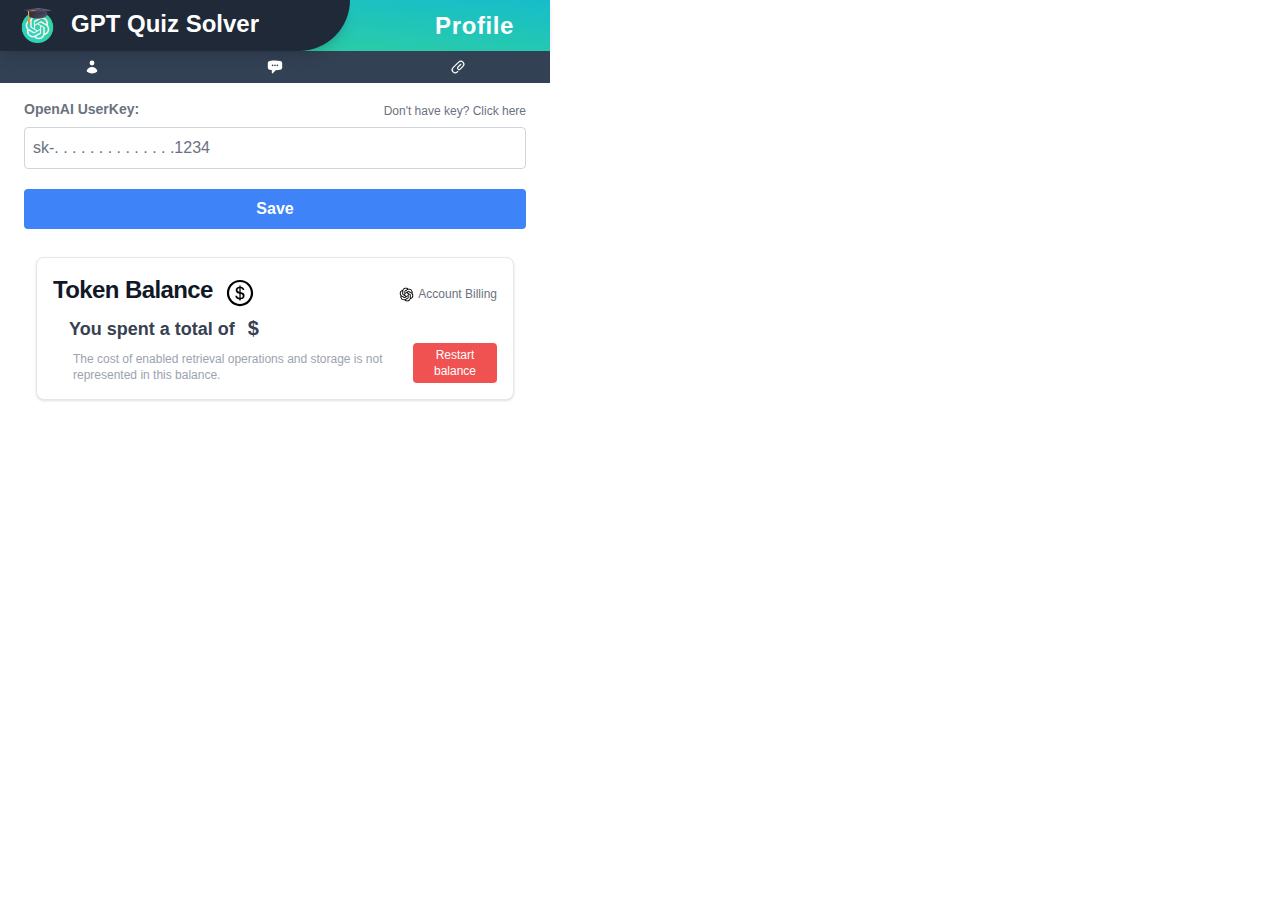
<file: index.html>
<!doctype html><html lang="en"><head><meta charset="utf-8"/><link rel="icon" href="/favicon.ico"/><meta name="viewport" content="width=device-width,initial-scale=1"/><meta name="theme-color" content="#000000"/><meta name="description" content="Web site created using create-react-app"/><link rel="manifest" href="/manifest.json"/><title>React App</title><script defer="defer" src="/static/js/main.9e69ec30.js"></script><link href="/static/css/main.9fbe91ab.css" rel="stylesheet"></head><body class="h-screen"><noscript>You need to enable JavaScript to run this app.</noscript><div id="root" class="h-full"></div></body></html>
</file>
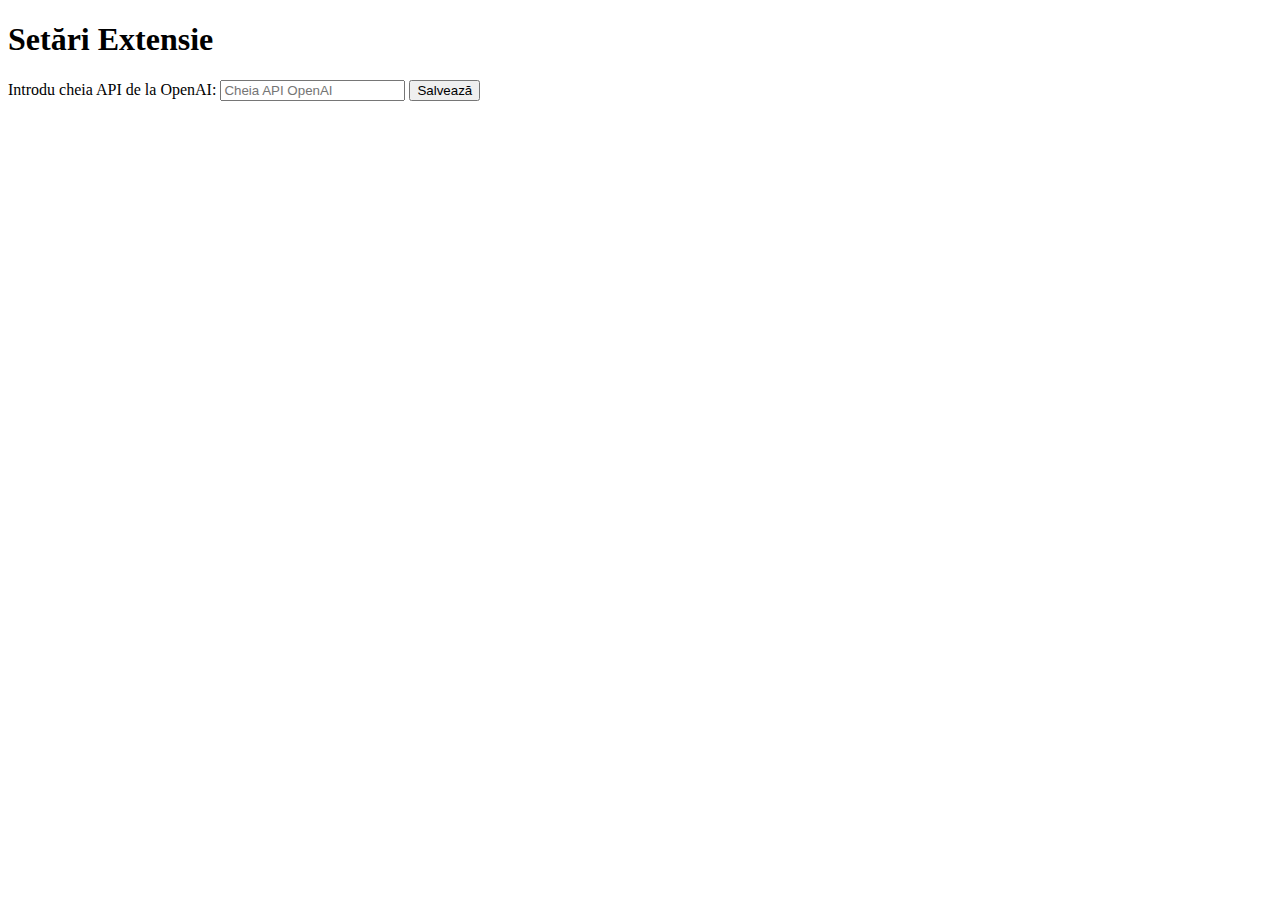
<file: options.html>
<!DOCTYPE html>
<html lang="ro">
<head>
  <meta charset="UTF-8">
  <title>Setări Extensie</title>
</head>
<body>
  <h1>Setări Extensie</h1>
  <label for="api-key">Introdu cheia API de la OpenAI:</label>
  <input type="text" id="api-key" placeholder="Cheia API OpenAI" />
  <button id="save-key">Salvează</button>

  <p id="status"></p>

  <script src="options.js"></script>
</body>
</html>
</file>
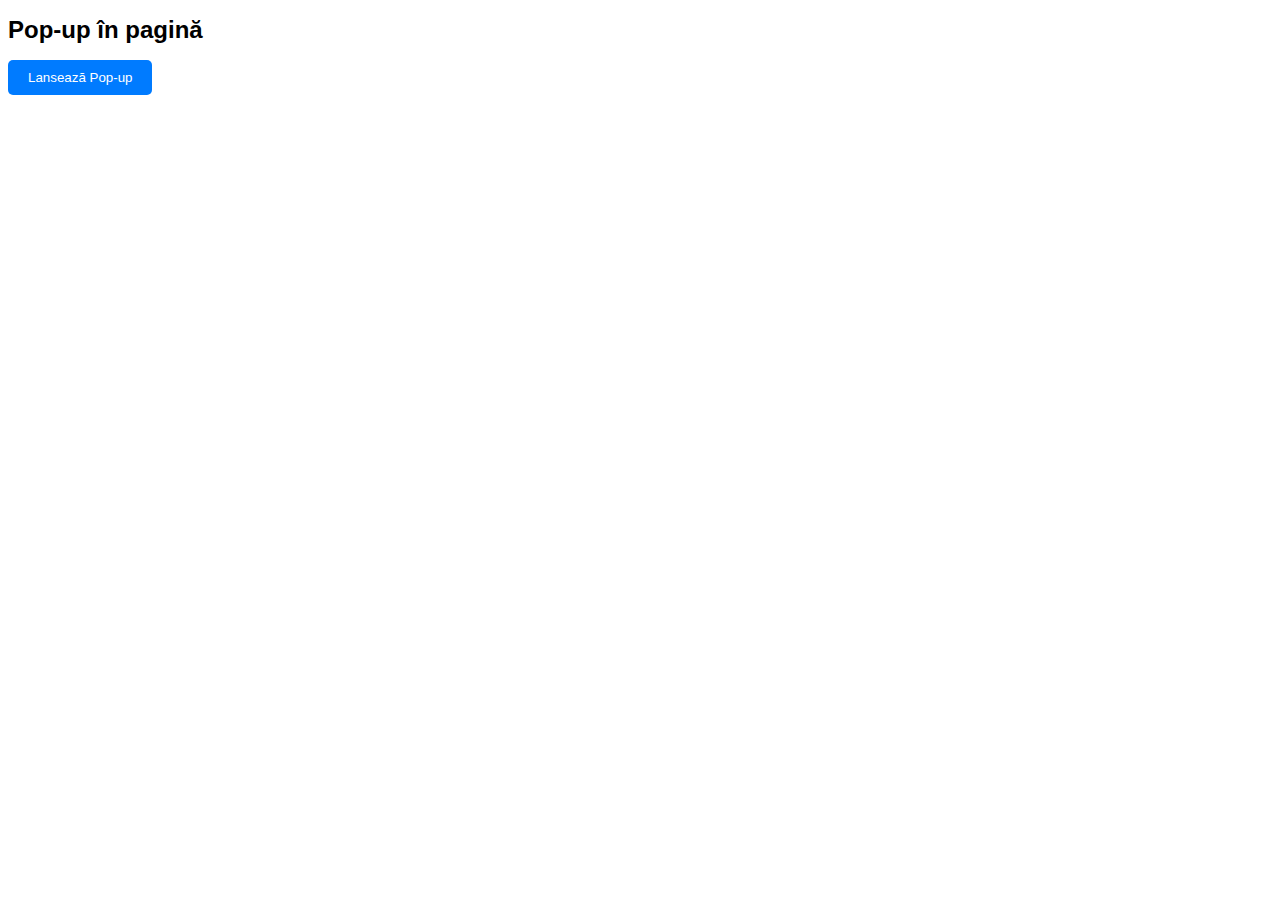
<file: popup.html>
<!DOCTYPE html>
<html lang="ro">
<head>
  <meta charset="UTF-8">
  <title>Extensie Pop-up</title>
  <style>
    body {
      font-family: Arial, sans-serif;
      font-size: 12px;
    }
    button {
      padding: 10px 20px;
      background-color: #007bff;
      color: white;
      border: none;
      border-radius: 5px;
      cursor: pointer;
    }
    button:hover {
      background-color: #0056b3;
    }
  </style>
</head>
<body>
  <h1>Pop-up în pagină</h1>
  <button id="launch-popup">Lansează Pop-up</button>

  <script>
    document.getElementById('launch-popup').addEventListener('click', () => {
      chrome.tabs.query({ active: true, currentWindow: true }, (tabs) => {
        chrome.scripting.executeScript({
          target: { tabId: tabs[0].id },
          function: () => {
            createPopup('Întrebare din popup', 'Răspuns din popup');
          }
        });
      });
    });
  </script>
</body>
</html>
</file>
<file: static/css/main.9fbe91ab.css>
/*
! tailwindcss v3.4.0 | MIT License | https://tailwindcss.com
*/*,:after,:before{border:0 solid #e5e7eb;box-sizing:border-box}:after,:before{--tw-content:""}:host,html{-webkit-text-size-adjust:100%;font-feature-settings:normal;-webkit-tap-highlight-color:transparent;font-family:ui-sans-serif,system-ui,sans-serif,Apple Color Emoji,Segoe UI Emoji,Segoe UI Symbol,Noto Color Emoji;font-variation-settings:normal;line-height:1.5;tab-size:4}body{line-height:inherit}hr{border-top-width:1px;color:inherit;height:0}abbr:where([title]){-webkit-text-decoration:underline dotted;text-decoration:underline dotted}h1,h2,h3,h4,h5,h6{font-size:inherit;font-weight:inherit}a{color:inherit;text-decoration:inherit}b,strong{font-weight:bolder}code,kbd,pre,samp{font-feature-settings:normal;font-family:ui-monospace,SFMono-Regular,Menlo,Monaco,Consolas,Liberation Mono,Courier New,monospace;font-size:1em;font-variation-settings:normal}small{font-size:80%}sub,sup{font-size:75%;line-height:0;position:relative;vertical-align:initial}sub{bottom:-.25em}sup{top:-.5em}table{border-collapse:collapse;border-color:inherit;text-indent:0}button,input,optgroup,select,textarea{font-feature-settings:inherit;color:inherit;font-family:inherit;font-size:100%;font-variation-settings:inherit;font-weight:inherit;line-height:inherit;margin:0;padding:0}button,select{text-transform:none}[type=button],[type=reset],[type=submit],button{-webkit-appearance:button;background-color:initial;background-image:none}:-moz-focusring{outline:auto}:-moz-ui-invalid{box-shadow:none}progress{vertical-align:initial}::-webkit-inner-spin-button,::-webkit-outer-spin-button{height:auto}[type=search]{-webkit-appearance:textfield;outline-offset:-2px}::-webkit-search-decoration{-webkit-appearance:none}::-webkit-file-upload-button{-webkit-appearance:button;font:inherit}summary{display:list-item}blockquote,dd,dl,figure,h1,h2,h3,h4,h5,h6,hr,p,pre{margin:0}fieldset{margin:0}fieldset,legend{padding:0}menu,ol,ul{list-style:none;margin:0;padding:0}dialog{padding:0}textarea{resize:vertical}input::placeholder,textarea::placeholder{color:#9ca3af}[role=button],button{cursor:pointer}:disabled{cursor:default}audio,canvas,embed,iframe,img,object,svg,video{display:block;vertical-align:middle}img,video{height:auto;max-width:100%}[hidden]{display:none}.tooltip-arrow,.tooltip-arrow:before{background:inherit;height:8px;position:absolute;width:8px}.tooltip-arrow{visibility:hidden}.tooltip-arrow:before{content:"";transform:rotate(45deg);visibility:visible}[data-tooltip-style^=light]+.tooltip>.tooltip-arrow:before{border-color:#e5e7eb;border-style:solid}[data-tooltip-style^=light]+.tooltip[data-popper-placement^=top]>.tooltip-arrow:before{border-bottom-width:1px;border-right-width:1px}[data-tooltip-style^=light]+.tooltip[data-popper-placement^=right]>.tooltip-arrow:before{border-bottom-width:1px;border-left-width:1px}[data-tooltip-style^=light]+.tooltip[data-popper-placement^=bottom]>.tooltip-arrow:before{border-left-width:1px;border-top-width:1px}[data-tooltip-style^=light]+.tooltip[data-popper-placement^=left]>.tooltip-arrow:before{border-right-width:1px;border-top-width:1px}.tooltip[data-popper-placement^=top]>.tooltip-arrow{bottom:-4px}.tooltip[data-popper-placement^=bottom]>.tooltip-arrow{top:-4px}.tooltip[data-popper-placement^=left]>.tooltip-arrow{right:-4px}.tooltip[data-popper-placement^=right]>.tooltip-arrow{left:-4px}.tooltip.invisible>.tooltip-arrow:before{visibility:hidden}[data-popper-arrow],[data-popper-arrow]:before{background:inherit;height:8px;position:absolute;width:8px}[data-popper-arrow]{visibility:hidden}[data-popper-arrow]:after,[data-popper-arrow]:before{content:"";transform:rotate(45deg);visibility:visible}[data-popper-arrow]:after{background:inherit;height:9px;position:absolute;width:9px}[role=tooltip]>[data-popper-arrow]:before{border-color:#e5e7eb;border-style:solid}.dark [role=tooltip]>[data-popper-arrow]:before{border-color:#4b5563;border-style:solid}[role=tooltip]>[data-popper-arrow]:after{border-color:#e5e7eb;border-style:solid}.dark [role=tooltip]>[data-popper-arrow]:after{border-color:#4b5563;border-style:solid}[data-popover][role=tooltip][data-popper-placement^=top]>[data-popper-arrow]:after,[data-popover][role=tooltip][data-popper-placement^=top]>[data-popper-arrow]:before{border-bottom-width:1px;border-right-width:1px}[data-popover][role=tooltip][data-popper-placement^=right]>[data-popper-arrow]:after,[data-popover][role=tooltip][data-popper-placement^=right]>[data-popper-arrow]:before{border-bottom-width:1px;border-left-width:1px}[data-popover][role=tooltip][data-popper-placement^=bottom]>[data-popper-arrow]:after,[data-popover][role=tooltip][data-popper-placement^=bottom]>[data-popper-arrow]:before{border-left-width:1px;border-top-width:1px}[data-popover][role=tooltip][data-popper-placement^=left]>[data-popper-arrow]:after,[data-popover][role=tooltip][data-popper-placement^=left]>[data-popper-arrow]:before{border-right-width:1px;border-top-width:1px}[data-popover][role=tooltip][data-popper-placement^=top]>[data-popper-arrow]{bottom:-5px}[data-popover][role=tooltip][data-popper-placement^=bottom]>[data-popper-arrow]{top:-5px}[data-popover][role=tooltip][data-popper-placement^=left]>[data-popper-arrow]{right:-5px}[data-popover][role=tooltip][data-popper-placement^=right]>[data-popper-arrow]{left:-5px}[role=tooltip].invisible>[data-popper-arrow]:after,[role=tooltip].invisible>[data-popper-arrow]:before{visibility:hidden}[multiple],[type=date],[type=datetime-local],[type=email],[type=month],[type=number],[type=password],[type=search],[type=tel],[type=text],[type=time],[type=url],[type=week],select,textarea{--tw-shadow:0 0 #0000;-webkit-appearance:none;appearance:none;background-color:#fff;border-color:#6b7280;border-radius:0;border-width:1px;font-size:1rem;line-height:1.5rem;padding:.5rem .75rem}[multiple]:focus,[type=date]:focus,[type=datetime-local]:focus,[type=email]:focus,[type=month]:focus,[type=number]:focus,[type=password]:focus,[type=search]:focus,[type=tel]:focus,[type=text]:focus,[type=time]:focus,[type=url]:focus,[type=week]:focus,select:focus,textarea:focus{--tw-ring-inset:var(--tw-empty,/*!*/ /*!*/);--tw-ring-offset-width:0px;--tw-ring-offset-color:#fff;--tw-ring-color:#1c64f2;--tw-ring-offset-shadow:var(--tw-ring-inset) 0 0 0 var(--tw-ring-offset-width) var(--tw-ring-offset-color);--tw-ring-shadow:var(--tw-ring-inset) 0 0 0 calc(1px + var(--tw-ring-offset-width)) var(--tw-ring-color);border-color:#1c64f2;box-shadow:var(--tw-ring-offset-shadow),var(--tw-ring-shadow),var(--tw-shadow);outline:2px solid #0000;outline-offset:2px}input::placeholder,textarea::placeholder{color:#6b7280;opacity:1}::-webkit-datetime-edit-fields-wrapper{padding:0}::-webkit-date-and-time-value{min-height:1.5em}select:not([size]){background-image:url("data:image/svg+xml;charset=utf-8,%3Csvg aria-hidden='true' xmlns='http://www.w3.org/2000/svg' fill='none' viewBox='0 0 10 6'%3E%3Cpath stroke='%236B7280' stroke-linecap='round' stroke-linejoin='round' stroke-width='2' d='m1 1 4 4 4-4'/%3E%3C/svg%3E");background-position:right .75rem center;background-repeat:no-repeat;background-size:.75em .75em;padding-right:2.5rem;-webkit-print-color-adjust:exact;print-color-adjust:exact}:is([dir=rtl]) select:not([size]){background-position:left .75rem center;padding-left:0;padding-right:.75rem}[multiple]{background-image:none;background-position:0 0;background-repeat:repeat;background-size:initial;padding-right:.75rem;-webkit-print-color-adjust:inherit;print-color-adjust:inherit}[type=checkbox],[type=radio]{--tw-shadow:0 0 #0000;-webkit-appearance:none;appearance:none;background-color:#fff;background-origin:border-box;border-color:#6b7280;border-width:1px;color:#1c64f2;display:inline-block;flex-shrink:0;height:1rem;padding:0;-webkit-print-color-adjust:exact;print-color-adjust:exact;-webkit-user-select:none;user-select:none;vertical-align:middle;width:1rem}[type=checkbox]{border-radius:0}[type=radio]{border-radius:100%}[type=checkbox]:focus,[type=radio]:focus{--tw-ring-inset:var(--tw-empty,/*!*/ /*!*/);--tw-ring-offset-width:2px;--tw-ring-offset-color:#fff;--tw-ring-color:#1c64f2;--tw-ring-offset-shadow:var(--tw-ring-inset) 0 0 0 var(--tw-ring-offset-width) var(--tw-ring-offset-color);--tw-ring-shadow:var(--tw-ring-inset) 0 0 0 calc(2px + var(--tw-ring-offset-width)) var(--tw-ring-color);box-shadow:var(--tw-ring-offset-shadow),var(--tw-ring-shadow),var(--tw-shadow);outline:2px solid #0000;outline-offset:2px}.dark [type=checkbox]:checked,.dark [type=radio]:checked,[type=checkbox]:checked,[type=radio]:checked{background-color:currentColor;background-position:50%;background-repeat:no-repeat;background-size:.55em .55em;border-color:#0000}[type=checkbox]:checked{background-image:url("data:image/svg+xml;charset=utf-8,%3Csvg aria-hidden='true' xmlns='http://www.w3.org/2000/svg' fill='none' viewBox='0 0 16 12'%3E%3Cpath stroke='%23fff' stroke-linecap='round' stroke-linejoin='round' stroke-width='3' d='M1 5.917 5.724 10.5 15 1.5'/%3E%3C/svg%3E");background-repeat:no-repeat;background-size:.55em .55em;-webkit-print-color-adjust:exact;print-color-adjust:exact}.dark [type=radio]:checked,[type=radio]:checked{background-image:url("data:image/svg+xml;charset=utf-8,%3Csvg viewBox='0 0 16 16' fill='%23fff' xmlns='http://www.w3.org/2000/svg'%3E%3Ccircle cx='8' cy='8' r='3'/%3E%3C/svg%3E");background-size:1em 1em}[type=checkbox]:indeterminate{background-image:url("data:image/svg+xml;charset=utf-8,%3Csvg aria-hidden='true' xmlns='http://www.w3.org/2000/svg' fill='none' viewBox='0 0 16 12'%3E%3Cpath stroke='%23fff' stroke-linecap='round' stroke-linejoin='round' stroke-width='3' d='M1 5.917 5.724 10.5 15 1.5'/%3E%3C/svg%3E");background-position:50%;background-repeat:no-repeat;background-size:.55em .55em;-webkit-print-color-adjust:exact;print-color-adjust:exact}[type=checkbox]:indeterminate,[type=checkbox]:indeterminate:focus,[type=checkbox]:indeterminate:hover{background-color:currentColor;border-color:#0000}[type=file]{background:#0000 none repeat 0 0/auto auto padding-box border-box scroll;background:initial;border-color:inherit;border-radius:0;border-width:0;font-size:inherit;line-height:inherit;padding:0}[type=file]:focus{outline:1px auto inherit}input[type=file]::-webkit-file-upload-button{background:#1f2937;border:0;color:#fff;cursor:pointer;font-size:.875rem;font-weight:500;margin-inline-end:1rem;margin-inline-start:-1rem;padding:.625rem 1rem .625rem 2rem}input[type=file]::file-selector-button{background:#1f2937;border:0;color:#fff;cursor:pointer;font-size:.875rem;font-weight:500;margin-inline-end:1rem;margin-inline-start:-1rem;padding:.625rem 1rem .625rem 2rem}input[type=file]::-webkit-file-upload-button:hover{background:#374151}input[type=file]::file-selector-button:hover{background:#374151}:is([dir=rtl]) input[type=file]::-webkit-file-upload-button{padding-left:1rem;padding-right:2rem}:is([dir=rtl]) input[type=file]::file-selector-button{padding-left:1rem;padding-right:2rem}.dark input[type=file]::-webkit-file-upload-button{background:#4b5563;color:#fff}.dark input[type=file]::file-selector-button{background:#4b5563;color:#fff}.dark input[type=file]::-webkit-file-upload-button:hover{background:#6b7280}.dark input[type=file]::file-selector-button:hover{background:#6b7280}input[type=range]::-webkit-slider-thumb{appearance:none;-moz-appearance:none;-webkit-appearance:none;background:#1c64f2;border:0;border-radius:9999px;cursor:pointer;height:1.25rem;width:1.25rem}input[type=range]:disabled::-webkit-slider-thumb{background:#9ca3af}.dark input[type=range]:disabled::-webkit-slider-thumb{background:#6b7280}input[type=range]:focus::-webkit-slider-thumb{--tw-ring-offset-shadow:var(--tw-ring-inset) 0 0 0 var(--tw-ring-offset-width) var(--tw-ring-offset-color);--tw-ring-shadow:var(--tw-ring-inset) 0 0 0 calc(4px + var(--tw-ring-offset-width)) var(--tw-ring-color);--tw-ring-opacity:1px;--tw-ring-color:rgb(164 202 254/var(--tw-ring-opacity));box-shadow:var(--tw-ring-offset-shadow),var(--tw-ring-shadow),0 0 #0000;box-shadow:var(--tw-ring-offset-shadow),var(--tw-ring-shadow),var(--tw-shadow,0 0 #0000);outline:2px solid #0000;outline-offset:2px}input[type=range]::-moz-range-thumb{appearance:none;-moz-appearance:none;-webkit-appearance:none;background:#1c64f2;border:0;border-radius:9999px;cursor:pointer;height:1.25rem;width:1.25rem}input[type=range]:disabled::-moz-range-thumb{background:#9ca3af}.dark input[type=range]:disabled::-moz-range-thumb{background:#6b7280}input[type=range]::-moz-range-progress{background:#3f83f8}input[type=range]::-ms-fill-lower{background:#3f83f8}.toggle-bg:after{background:#fff;border-color:#d1d5db;border-radius:9999px;border-width:1px;box-shadow:var(--tw-ring-inset) 0 0 0 calc(var(--tw-ring-offset-width)) var(--tw-ring-color);content:"";height:1.25rem;left:.125rem;position:absolute;top:.125rem;transition-duration:.15s;transition-property:background-color,border-color,color,fill,stroke,opacity,box-shadow,transform,filter,backdrop-filter,-webkit-backdrop-filter;width:1.25rem}input:checked+.toggle-bg:after{border-color:#fff;transform:translateX(100%)}input:checked+.toggle-bg{background:#1c64f2;border-color:#1c64f2}*,:after,:before{--tw-border-spacing-x:0;--tw-border-spacing-y:0;--tw-translate-x:0;--tw-translate-y:0;--tw-rotate:0;--tw-skew-x:0;--tw-skew-y:0;--tw-scale-x:1;--tw-scale-y:1;--tw-pan-x: ;--tw-pan-y: ;--tw-pinch-zoom: ;--tw-scroll-snap-strictness:proximity;--tw-gradient-from-position: ;--tw-gradient-via-position: ;--tw-gradient-to-position: ;--tw-ordinal: ;--tw-slashed-zero: ;--tw-numeric-figure: ;--tw-numeric-spacing: ;--tw-numeric-fraction: ;--tw-ring-inset: ;--tw-ring-offset-width:0px;--tw-ring-offset-color:#fff;--tw-ring-color:#3f83f880;--tw-ring-offset-shadow:0 0 #0000;--tw-ring-shadow:0 0 #0000;--tw-shadow:0 0 #0000;--tw-shadow-colored:0 0 #0000;--tw-blur: ;--tw-brightness: ;--tw-contrast: ;--tw-grayscale: ;--tw-hue-rotate: ;--tw-invert: ;--tw-saturate: ;--tw-sepia: ;--tw-drop-shadow: ;--tw-backdrop-blur: ;--tw-backdrop-brightness: ;--tw-backdrop-contrast: ;--tw-backdrop-grayscale: ;--tw-backdrop-hue-rotate: ;--tw-backdrop-invert: ;--tw-backdrop-opacity: ;--tw-backdrop-saturate: ;--tw-backdrop-sepia: }::backdrop{--tw-border-spacing-x:0;--tw-border-spacing-y:0;--tw-translate-x:0;--tw-translate-y:0;--tw-rotate:0;--tw-skew-x:0;--tw-skew-y:0;--tw-scale-x:1;--tw-scale-y:1;--tw-pan-x: ;--tw-pan-y: ;--tw-pinch-zoom: ;--tw-scroll-snap-strictness:proximity;--tw-gradient-from-position: ;--tw-gradient-via-position: ;--tw-gradient-to-position: ;--tw-ordinal: ;--tw-slashed-zero: ;--tw-numeric-figure: ;--tw-numeric-spacing: ;--tw-numeric-fraction: ;--tw-ring-inset: ;--tw-ring-offset-width:0px;--tw-ring-offset-color:#fff;--tw-ring-color:#3f83f880;--tw-ring-offset-shadow:0 0 #0000;--tw-ring-shadow:0 0 #0000;--tw-shadow:0 0 #0000;--tw-shadow-colored:0 0 #0000;--tw-blur: ;--tw-brightness: ;--tw-contrast: ;--tw-grayscale: ;--tw-hue-rotate: ;--tw-invert: ;--tw-saturate: ;--tw-sepia: ;--tw-drop-shadow: ;--tw-backdrop-blur: ;--tw-backdrop-brightness: ;--tw-backdrop-contrast: ;--tw-backdrop-grayscale: ;--tw-backdrop-hue-rotate: ;--tw-backdrop-invert: ;--tw-backdrop-opacity: ;--tw-backdrop-saturate: ;--tw-backdrop-sepia: }.container{width:100%}@media (min-width:640px){.container{max-width:640px}}@media (min-width:768px){.container{max-width:768px}}@media (min-width:1024px){.container{max-width:1024px}}@media (min-width:1280px){.container{max-width:1280px}}@media (min-width:1536px){.container{max-width:1536px}}.sr-only{clip:rect(0,0,0,0);border-width:0;height:1px;margin:-1px;overflow:hidden;padding:0;position:absolute;white-space:nowrap;width:1px}.visible{visibility:visible}.invisible{visibility:hidden}.collapse{visibility:collapse}.static{position:static}.fixed{position:fixed}.absolute{position:absolute}.relative{position:relative}.inset-0{inset:0}.bottom-0{bottom:0}.bottom-\[60px\]{bottom:60px}.left-0{left:0}.right-0{right:0}.top-0{top:0}.z-10{z-index:10}.z-20{z-index:20}.z-30{z-index:30}.z-40{z-index:40}.z-50{z-index:50}.m-1{margin:.25rem}.m-4{margin:1rem}.mx-1{margin-left:.25rem;margin-right:.25rem}.mx-2{margin-left:.5rem;margin-right:.5rem}.mx-3{margin-left:.75rem;margin-right:.75rem}.mx-4{margin-left:1rem;margin-right:1rem}.mx-5{margin-left:1.25rem;margin-right:1.25rem}.mx-9{margin-left:2.25rem;margin-right:2.25rem}.mx-auto{margin-left:auto;margin-right:auto}.my-2{margin-bottom:.5rem;margin-top:.5rem}.my-3{margin-bottom:.75rem;margin-top:.75rem}.my-4{margin-bottom:1rem;margin-top:1rem}.mb-1{margin-bottom:.25rem}.mb-2{margin-bottom:.5rem}.mb-\[50px\]{margin-bottom:50px}.mb-auto{margin-bottom:auto}.ml-1{margin-left:.25rem}.ml-2{margin-left:.5rem}.ml-3{margin-left:.75rem}.ml-4{margin-left:1rem}.ml-5{margin-left:1.25rem}.ml-8{margin-left:2rem}.ml-auto{margin-left:auto}.mr-1{margin-right:.25rem}.mr-10{margin-right:2.5rem}.mr-3{margin-right:.75rem}.mr-5{margin-right:1.25rem}.mr-9{margin-right:2.25rem}.ms-2{margin-inline-start:.5rem}.mt-1{margin-top:.25rem}.mt-2{margin-top:.5rem}.mt-3{margin-top:.75rem}.mt-4{margin-top:1rem}.mt-5{margin-top:1.25rem}.mt-\[-4px\]{margin-top:-4px}.mt-\[-5px\]{margin-top:-5px}.mt-\[-8px\]{margin-top:-8px}.mt-auto{margin-top:auto}.block{display:block}.inline-block{display:inline-block}.inline{display:inline}.flex{display:flex}.table{display:table}.grid{display:grid}.hidden{display:none}.h-1{height:.25rem}.h-14{height:3.5rem}.h-4{height:1rem}.h-6{height:1.5rem}.h-8{height:2rem}.h-9{height:2.25rem}.h-\[50px\]{height:50px}.h-full{height:100%}.h-screen{height:100vh}.max-h-10{max-height:2.5rem}.w-1{width:.25rem}.w-1\/2{width:50%}.w-1\/3{width:33.333333%}.w-2\/3{width:66.666667%}.w-24{width:6rem}.w-4{width:1rem}.w-6{width:1.5rem}.w-64{width:16rem}.w-\[140\]{width:140}.w-\[200px\]{width:200px}.w-\[300px\]{width:300px}.w-\[320px\]{width:320px}.w-\[350px\]{width:350px}.w-\[400\]{width:400}.w-full{width:100%}.max-w-\[200px\]{max-width:200px}.max-w-\[400px\]{max-width:400px}.flex-1{flex:1 1}.flex-shrink{flex-shrink:1}.-translate-x-full{--tw-translate-x:-100%}.-translate-x-full,.-translate-y-full{transform:translate(var(--tw-translate-x),var(--tw-translate-y)) rotate(var(--tw-rotate)) skewX(var(--tw-skew-x)) skewY(var(--tw-skew-y)) scaleX(var(--tw-scale-x)) scaleY(var(--tw-scale-y))}.-translate-y-full{--tw-translate-y:-100%}.translate-x-0{--tw-translate-x:0px}.translate-x-0,.translate-x-full{transform:translate(var(--tw-translate-x),var(--tw-translate-y)) rotate(var(--tw-rotate)) skewX(var(--tw-skew-x)) skewY(var(--tw-skew-y)) scaleX(var(--tw-scale-x)) scaleY(var(--tw-scale-y))}.translate-x-full{--tw-translate-x:100%}.translate-y-full{--tw-translate-y:100%}.rotate-180,.translate-y-full{transform:translate(var(--tw-translate-x),var(--tw-translate-y)) rotate(var(--tw-rotate)) skewX(var(--tw-skew-x)) skewY(var(--tw-skew-y)) scaleX(var(--tw-scale-x)) scaleY(var(--tw-scale-y))}.rotate-180{--tw-rotate:180deg}.scale-100{--tw-scale-x:1;--tw-scale-y:1}.scale-100,.transform{transform:translate(var(--tw-translate-x),var(--tw-translate-y)) rotate(var(--tw-rotate)) skewX(var(--tw-skew-x)) skewY(var(--tw-skew-y)) scaleX(var(--tw-scale-x)) scaleY(var(--tw-scale-y))}.transform-none{transform:none}@keyframes spin{to{transform:rotate(1turn)}}.animate-spin{animation:spin 1s linear infinite}.cursor-default{cursor:default}.cursor-not-allowed{cursor:not-allowed}.cursor-pointer{cursor:pointer}.resize{resize:both}.appearance-none{-webkit-appearance:none;appearance:none}.grid-cols-4{grid-template-columns:repeat(4,minmax(0,1fr))}.grid-cols-7{grid-template-columns:repeat(7,minmax(0,1fr))}.flex-col{flex-direction:column}.items-start{align-items:flex-start}.items-end{align-items:flex-end}.items-center{align-items:center}.justify-start{justify-content:flex-start}.justify-end{justify-content:flex-end}.justify-center{justify-content:center}.justify-between{justify-content:space-between}.space-x-2>:not([hidden])~:not([hidden]){--tw-space-x-reverse:0;margin-left:calc(.5rem*(1 - var(--tw-space-x-reverse)));margin-right:calc(.5rem*var(--tw-space-x-reverse))}.overflow-hidden{overflow:hidden}.overflow-ellipsis{text-overflow:ellipsis}.whitespace-nowrap{white-space:nowrap}.rounded{border-radius:.25rem}.rounded-full{border-radius:9999px}.rounded-lg{border-radius:.5rem}.rounded-b-\[0px\]{border-bottom-left-radius:0;border-bottom-right-radius:0}.rounded-e-lg{border-end-end-radius:.5rem;border-start-end-radius:.5rem}.rounded-l-lg{border-bottom-left-radius:.5rem;border-top-left-radius:.5rem}.rounded-r-lg{border-bottom-right-radius:.5rem;border-top-right-radius:.5rem}.rounded-s-lg{border-end-start-radius:.5rem;border-start-start-radius:.5rem}.rounded-bl-\[0px\]{border-bottom-left-radius:0}.rounded-br-full{border-bottom-right-radius:9999px}.border{border-width:1px}.border-0{border-width:0}.border-blue-500{--tw-border-opacity:1;border-color:rgb(63 131 248/var(--tw-border-opacity))}.border-blue-600{--tw-border-opacity:1;border-color:rgb(28 100 242/var(--tw-border-opacity))}.border-blue-700{--tw-border-opacity:1;border-color:rgb(26 86 219/var(--tw-border-opacity))}.border-gray-100{--tw-border-opacity:1;border-color:rgb(243 244 246/var(--tw-border-opacity))}.border-gray-200{--tw-border-opacity:1;border-color:rgb(229 231 235/var(--tw-border-opacity))}.border-gray-300{--tw-border-opacity:1;border-color:rgb(209 213 219/var(--tw-border-opacity))}.border-gray-500{--tw-border-opacity:1;border-color:rgb(107 114 128/var(--tw-border-opacity))}.bg-blue-500{--tw-bg-opacity:1;background-color:rgb(63 131 248/var(--tw-bg-opacity))}.bg-blue-700{--tw-bg-opacity:1;background-color:rgb(26 86 219/var(--tw-bg-opacity))}.bg-gray-100{--tw-bg-opacity:1;background-color:rgb(243 244 246/var(--tw-bg-opacity))}.bg-gray-200{--tw-bg-opacity:1;background-color:rgb(229 231 235/var(--tw-bg-opacity))}.bg-gray-700{--tw-bg-opacity:1;background-color:rgb(55 65 81/var(--tw-bg-opacity))}.bg-gray-800{--tw-bg-opacity:1;background-color:rgb(31 41 55/var(--tw-bg-opacity))}.bg-gray-900\/50{background-color:#11182780}.bg-red-500{--tw-bg-opacity:1;background-color:rgb(240 82 82/var(--tw-bg-opacity))}.bg-slate-700{--tw-bg-opacity:1;background-color:rgb(51 65 85/var(--tw-bg-opacity))}.bg-white{--tw-bg-opacity:1;background-color:rgb(255 255 255/var(--tw-bg-opacity))}.bg-white\/50{background-color:#ffffff80}.bg-gradient-to-tr{background-image:linear-gradient(to top right,var(--tw-gradient-stops))}.from-emerald-400{--tw-gradient-from:#34d399 var(--tw-gradient-from-position);--tw-gradient-to:#34d39900 var(--tw-gradient-to-position);--tw-gradient-stops:var(--tw-gradient-from),var(--tw-gradient-to)}.from-slate-600{--tw-gradient-from:#475569 var(--tw-gradient-from-position);--tw-gradient-to:#47556900 var(--tw-gradient-to-position);--tw-gradient-stops:var(--tw-gradient-from),var(--tw-gradient-to)}.to-slate-600{--tw-gradient-to:#475569 var(--tw-gradient-to-position)}.to-teal-400{--tw-gradient-to:#16bdca var(--tw-gradient-to-position)}.fill-blue-600{fill:#1c64f2}.p-1{padding:.25rem}.p-2{padding:.5rem}.p-2\.5{padding:.625rem}.p-3{padding:.75rem}.p-4{padding:1rem}.px-10{padding-left:2.5rem;padding-right:2.5rem}.px-2{padding-left:.5rem;padding-right:.5rem}.px-4{padding-left:1rem;padding-right:1rem}.px-5{padding-left:1.25rem;padding-right:1.25rem}.px-6{padding-left:1.5rem;padding-right:1.5rem}.py-2{padding-bottom:.5rem;padding-top:.5rem}.py-2\.5{padding-bottom:.625rem;padding-top:.625rem}.py-3{padding-bottom:.75rem;padding-top:.75rem}.py-4{padding-bottom:1rem;padding-top:1rem}.pl-3{padding-left:.75rem}.pr-8{padding-right:2rem}.ps-4{padding-inline-start:1rem}.pt-2{padding-top:.5rem}.text-center{text-align:center}.text-justify{text-align:justify}.text-2xl{font-size:1.5rem;line-height:2rem}.text-base{font-size:1rem;line-height:1.5rem}.text-lg{font-size:1.125rem;line-height:1.75rem}.text-sm{font-size:.875rem;line-height:1.25rem}.text-xl{font-size:1.25rem;line-height:1.75rem}.text-xs{font-size:.75rem;line-height:1rem}.font-bold{font-weight:700}.font-medium{font-weight:500}.font-normal{font-weight:400}.font-semibold{font-weight:600}.leading-6{line-height:1.5rem}.leading-8{line-height:2rem}.leading-9{line-height:2.25rem}.leading-tight{line-height:1.25}.tracking-tight{letter-spacing:-.025em}.tracking-wide{letter-spacing:.025em}.text-blue-400{--tw-text-opacity:1;color:rgb(118 169 250/var(--tw-text-opacity))}.text-blue-500{--tw-text-opacity:1;color:rgb(63 131 248/var(--tw-text-opacity))}.text-blue-600{--tw-text-opacity:1;color:rgb(28 100 242/var(--tw-text-opacity))}.text-gray-400{--tw-text-opacity:1;color:rgb(156 163 175/var(--tw-text-opacity))}.text-gray-500{--tw-text-opacity:1;color:rgb(107 114 128/var(--tw-text-opacity))}.text-gray-700{--tw-text-opacity:1;color:rgb(55 65 81/var(--tw-text-opacity))}.text-gray-800{--tw-text-opacity:1;color:rgb(31 41 55/var(--tw-text-opacity))}.text-gray-900{--tw-text-opacity:1;color:rgb(17 24 39/var(--tw-text-opacity))}.text-green-400{--tw-text-opacity:1;color:rgb(49 196 141/var(--tw-text-opacity))}.text-white{--tw-text-opacity:1;color:rgb(255 255 255/var(--tw-text-opacity))}.underline{text-decoration-line:underline}.opacity-0{opacity:0}.opacity-100{opacity:1}.shadow{--tw-shadow:0 1px 3px 0 #0000001a,0 1px 2px -1px #0000001a;--tw-shadow-colored:0 1px 3px 0 var(--tw-shadow-color),0 1px 2px -1px var(--tw-shadow-color)}.shadow,.shadow-lg{box-shadow:0 0 #0000,0 0 #0000,var(--tw-shadow);box-shadow:var(--tw-ring-offset-shadow,0 0 #0000),var(--tw-ring-shadow,0 0 #0000),var(--tw-shadow)}.shadow-lg{--tw-shadow:0 10px 15px -3px #0000001a,0 4px 6px -4px #0000001a;--tw-shadow-colored:0 10px 15px -3px var(--tw-shadow-color),0 4px 6px -4px var(--tw-shadow-color)}.shadow-md{--tw-shadow:0 4px 6px -1px #0000001a,0 2px 4px -2px #0000001a;--tw-shadow-colored:0 4px 6px -1px var(--tw-shadow-color),0 2px 4px -2px var(--tw-shadow-color)}.shadow-md,.shadow-xl{box-shadow:0 0 #0000,0 0 #0000,var(--tw-shadow);box-shadow:var(--tw-ring-offset-shadow,0 0 #0000),var(--tw-ring-shadow,0 0 #0000),var(--tw-shadow)}.shadow-xl{--tw-shadow:0 20px 25px -5px #0000001a,0 8px 10px -6px #0000001a;--tw-shadow-colored:0 20px 25px -5px var(--tw-shadow-color),0 8px 10px -6px var(--tw-shadow-color)}.outline{outline-style:solid}.blur{--tw-blur:blur(8px)}.blur,.filter{filter:var(--tw-blur) var(--tw-brightness) var(--tw-contrast) var(--tw-grayscale) var(--tw-hue-rotate) var(--tw-invert) var(--tw-saturate) var(--tw-sepia) var(--tw-drop-shadow)}.transition{transition-duration:.15s;transition-property:color,background-color,border-color,text-decoration-color,fill,stroke,opacity,box-shadow,transform,filter,-webkit-backdrop-filter;transition-property:color,background-color,border-color,text-decoration-color,fill,stroke,opacity,box-shadow,transform,filter,backdrop-filter;transition-property:color,background-color,border-color,text-decoration-color,fill,stroke,opacity,box-shadow,transform,filter,backdrop-filter,-webkit-backdrop-filter;transition-timing-function:cubic-bezier(.4,0,.2,1)}.transition-all{transition-duration:.15s;transition-property:all;transition-timing-function:cubic-bezier(.4,0,.2,1)}.transition-opacity{transition-duration:.15s;transition-property:opacity;transition-timing-function:cubic-bezier(.4,0,.2,1)}.transition-transform{transition-duration:.15s;transition-property:transform;transition-timing-function:cubic-bezier(.4,0,.2,1)}.duration-300{transition-duration:.3s}.ease-in-out{transition-timing-function:cubic-bezier(.4,0,.2,1)}.ease-out{transition-timing-function:cubic-bezier(0,0,.2,1)}.ov-btn-grow-skew{background:#374151;color:#fff;display:inline-block;overflow:hidden;position:relative;z-index:1}.ov-btn-grow-skew:hover{color:#fff}.ov-btn-grow-skew:after{background:linear-gradient(to top right,#0091ff,#c368d7);bottom:0;content:"";display:block;left:-20%;padding:16px 20px;position:absolute;right:-20%;top:0;transform:skewX(-45deg) scaleX(0);transition:all .3s ease;z-index:-1}.ov-btn-grow-skew:hover:after{transform:skewX(-45deg) scale(1);transition:all .3s ease-out}.hover\:scale-110:hover .iconoT{transform:scale(1.1)}body{-webkit-font-smoothing:antialiased;-moz-osx-font-smoothing:grayscale;background-color:#fff;font-family:-apple-system,BlinkMacSystemFont,Segoe UI,Roboto,Oxygen,Ubuntu,Cantarell,Fira Sans,Droid Sans,Helvetica Neue,sans-serif;height:430px;margin:0;width:550px}.hover\:scale-105:hover{--tw-scale-x:1.05;--tw-scale-y:1.05}.hover\:scale-105:hover,.hover\:scale-110:hover{transform:translate(var(--tw-translate-x),var(--tw-translate-y)) rotate(var(--tw-rotate)) skewX(var(--tw-skew-x)) skewY(var(--tw-skew-y)) scaleX(var(--tw-scale-x)) scaleY(var(--tw-scale-y))}.hover\:scale-110:hover{--tw-scale-x:1.1;--tw-scale-y:1.1}.hover\:border-gray-300:hover{--tw-border-opacity:1;border-color:rgb(209 213 219/var(--tw-border-opacity))}.hover\:bg-blue-200:hover{--tw-bg-opacity:1;background-color:rgb(195 221 253/var(--tw-bg-opacity))}.hover\:bg-blue-500:hover{--tw-bg-opacity:1;background-color:rgb(63 131 248/var(--tw-bg-opacity))}.hover\:bg-blue-600:hover{--tw-bg-opacity:1;background-color:rgb(28 100 242/var(--tw-bg-opacity))}.hover\:bg-blue-800:hover{--tw-bg-opacity:1;background-color:rgb(30 66 159/var(--tw-bg-opacity))}.hover\:bg-gray-100:hover{--tw-bg-opacity:1;background-color:rgb(243 244 246/var(--tw-bg-opacity))}.hover\:bg-green-500:hover{--tw-bg-opacity:1;background-color:rgb(14 159 110/var(--tw-bg-opacity))}.hover\:bg-red-600:hover{--tw-bg-opacity:1;background-color:rgb(224 36 36/var(--tw-bg-opacity))}.hover\:bg-slate-300:hover{--tw-bg-opacity:1;background-color:rgb(203 213 225/var(--tw-bg-opacity))}.hover\:bg-white:hover{--tw-bg-opacity:1;background-color:rgb(255 255 255/var(--tw-bg-opacity))}.hover\:bg-gradient-to-tr:hover{background-image:linear-gradient(to top right,var(--tw-gradient-stops))}.hover\:text-blue-600:hover{--tw-text-opacity:1;color:rgb(28 100 242/var(--tw-text-opacity))}.hover\:text-gray-600:hover{--tw-text-opacity:1;color:rgb(75 85 99/var(--tw-text-opacity))}.hover\:text-gray-900:hover{--tw-text-opacity:1;color:rgb(17 24 39/var(--tw-text-opacity))}.focus\:border-gray-500:focus{--tw-border-opacity:1;border-color:rgb(107 114 128/var(--tw-border-opacity))}.focus\:border-sky-500:focus{--tw-border-opacity:1;border-color:rgb(14 165 233/var(--tw-border-opacity))}.focus\:bg-white:focus{--tw-bg-opacity:1;background-color:rgb(255 255 255/var(--tw-bg-opacity))}.focus\:outline-none:focus{outline:2px solid #0000;outline-offset:2px}.focus\:ring-2:focus{--tw-ring-offset-shadow:var(--tw-ring-inset) 0 0 0 var(--tw-ring-offset-width) var(--tw-ring-offset-color);--tw-ring-shadow:var(--tw-ring-inset) 0 0 0 calc(2px + var(--tw-ring-offset-width)) var(--tw-ring-color)}.focus\:ring-2:focus,.focus\:ring-4:focus{box-shadow:var(--tw-ring-offset-shadow),var(--tw-ring-shadow),0 0 #0000;box-shadow:var(--tw-ring-offset-shadow),var(--tw-ring-shadow),var(--tw-shadow,0 0 #0000)}.focus\:ring-4:focus{--tw-ring-offset-shadow:var(--tw-ring-inset) 0 0 0 var(--tw-ring-offset-width) var(--tw-ring-offset-color);--tw-ring-shadow:var(--tw-ring-inset) 0 0 0 calc(4px + var(--tw-ring-offset-width)) var(--tw-ring-color)}.focus\:ring-blue-300:focus{--tw-ring-opacity:1;--tw-ring-color:rgb(164 202 254/var(--tw-ring-opacity))}.focus\:ring-gray-200:focus{--tw-ring-opacity:1;--tw-ring-color:rgb(229 231 235/var(--tw-ring-opacity))}.focus\:ring-sky-500:focus{--tw-ring-opacity:1;--tw-ring-color:rgb(14 165 233/var(--tw-ring-opacity))}.active\:bg-blue-800:active{--tw-bg-opacity:1;background-color:rgb(30 66 159/var(--tw-bg-opacity))}:is(:where([dir=rtl]) .rtl\:rotate-180){--tw-rotate:180deg;transform:translate(var(--tw-translate-x),var(--tw-translate-y)) rotate(var(--tw-rotate)) skewX(var(--tw-skew-x)) skewY(var(--tw-skew-y)) scaleX(var(--tw-scale-x)) scaleY(var(--tw-scale-y))}:is(:where([dir=rtl]) .rtl\:space-x-reverse)>:not([hidden])~:not([hidden]){--tw-space-x-reverse:1}:is(:where(.dark) .dark\:border-blue-500){--tw-border-opacity:1;border-color:rgb(63 131 248/var(--tw-border-opacity))}:is(:where(.dark) .dark\:border-gray-600){--tw-border-opacity:1;border-color:rgb(75 85 99/var(--tw-border-opacity))}:is(:where(.dark) .dark\:border-gray-700){--tw-border-opacity:1;border-color:rgb(55 65 81/var(--tw-border-opacity))}:is(:where(.dark) .dark\:border-transparent){border-color:#0000}:is(:where(.dark) .dark\:bg-blue-600){--tw-bg-opacity:1;background-color:rgb(28 100 242/var(--tw-bg-opacity))}:is(:where(.dark) .dark\:bg-gray-600){--tw-bg-opacity:1;background-color:rgb(75 85 99/var(--tw-bg-opacity))}:is(:where(.dark) .dark\:bg-gray-700){--tw-bg-opacity:1;background-color:rgb(55 65 81/var(--tw-bg-opacity))}:is(:where(.dark) .dark\:bg-gray-800){--tw-bg-opacity:1;background-color:rgb(31 41 55/var(--tw-bg-opacity))}:is(:where(.dark) .dark\:bg-gray-800\/50){background-color:#1f293780}:is(:where(.dark) .dark\:bg-gray-900\/80){background-color:#111827cc}:is(:where(.dark) .dark\:text-blue-500){--tw-text-opacity:1;color:rgb(63 131 248/var(--tw-text-opacity))}:is(:where(.dark) .dark\:text-gray-300){--tw-text-opacity:1;color:rgb(209 213 219/var(--tw-text-opacity))}:is(:where(.dark) .dark\:text-gray-400){--tw-text-opacity:1;color:rgb(156 163 175/var(--tw-text-opacity))}:is(:where(.dark) .dark\:text-gray-600){--tw-text-opacity:1;color:rgb(75 85 99/var(--tw-text-opacity))}:is(:where(.dark) .dark\:text-white){--tw-text-opacity:1;color:rgb(255 255 255/var(--tw-text-opacity))}:is(:where(.dark) .dark\:ring-offset-gray-800){--tw-ring-offset-color:#1f2937}:is(:where(.dark) .dark\:hover\:bg-blue-700:hover){--tw-bg-opacity:1;background-color:rgb(26 86 219/var(--tw-bg-opacity))}:is(:where(.dark) .dark\:hover\:bg-gray-600:hover){--tw-bg-opacity:1;background-color:rgb(75 85 99/var(--tw-bg-opacity))}:is(:where(.dark) .dark\:hover\:bg-gray-700:hover){--tw-bg-opacity:1;background-color:rgb(55 65 81/var(--tw-bg-opacity))}:is(:where(.dark) .dark\:hover\:bg-gray-800:hover){--tw-bg-opacity:1;background-color:rgb(31 41 55/var(--tw-bg-opacity))}:is(:where(.dark) .dark\:hover\:text-blue-500:hover){--tw-text-opacity:1;color:rgb(63 131 248/var(--tw-text-opacity))}:is(:where(.dark) .dark\:hover\:text-gray-300:hover){--tw-text-opacity:1;color:rgb(209 213 219/var(--tw-text-opacity))}:is(:where(.dark) .dark\:hover\:text-white:hover){--tw-text-opacity:1;color:rgb(255 255 255/var(--tw-text-opacity))}
/*# sourceMappingURL=main.9fbe91ab.css.map*/
</file>
